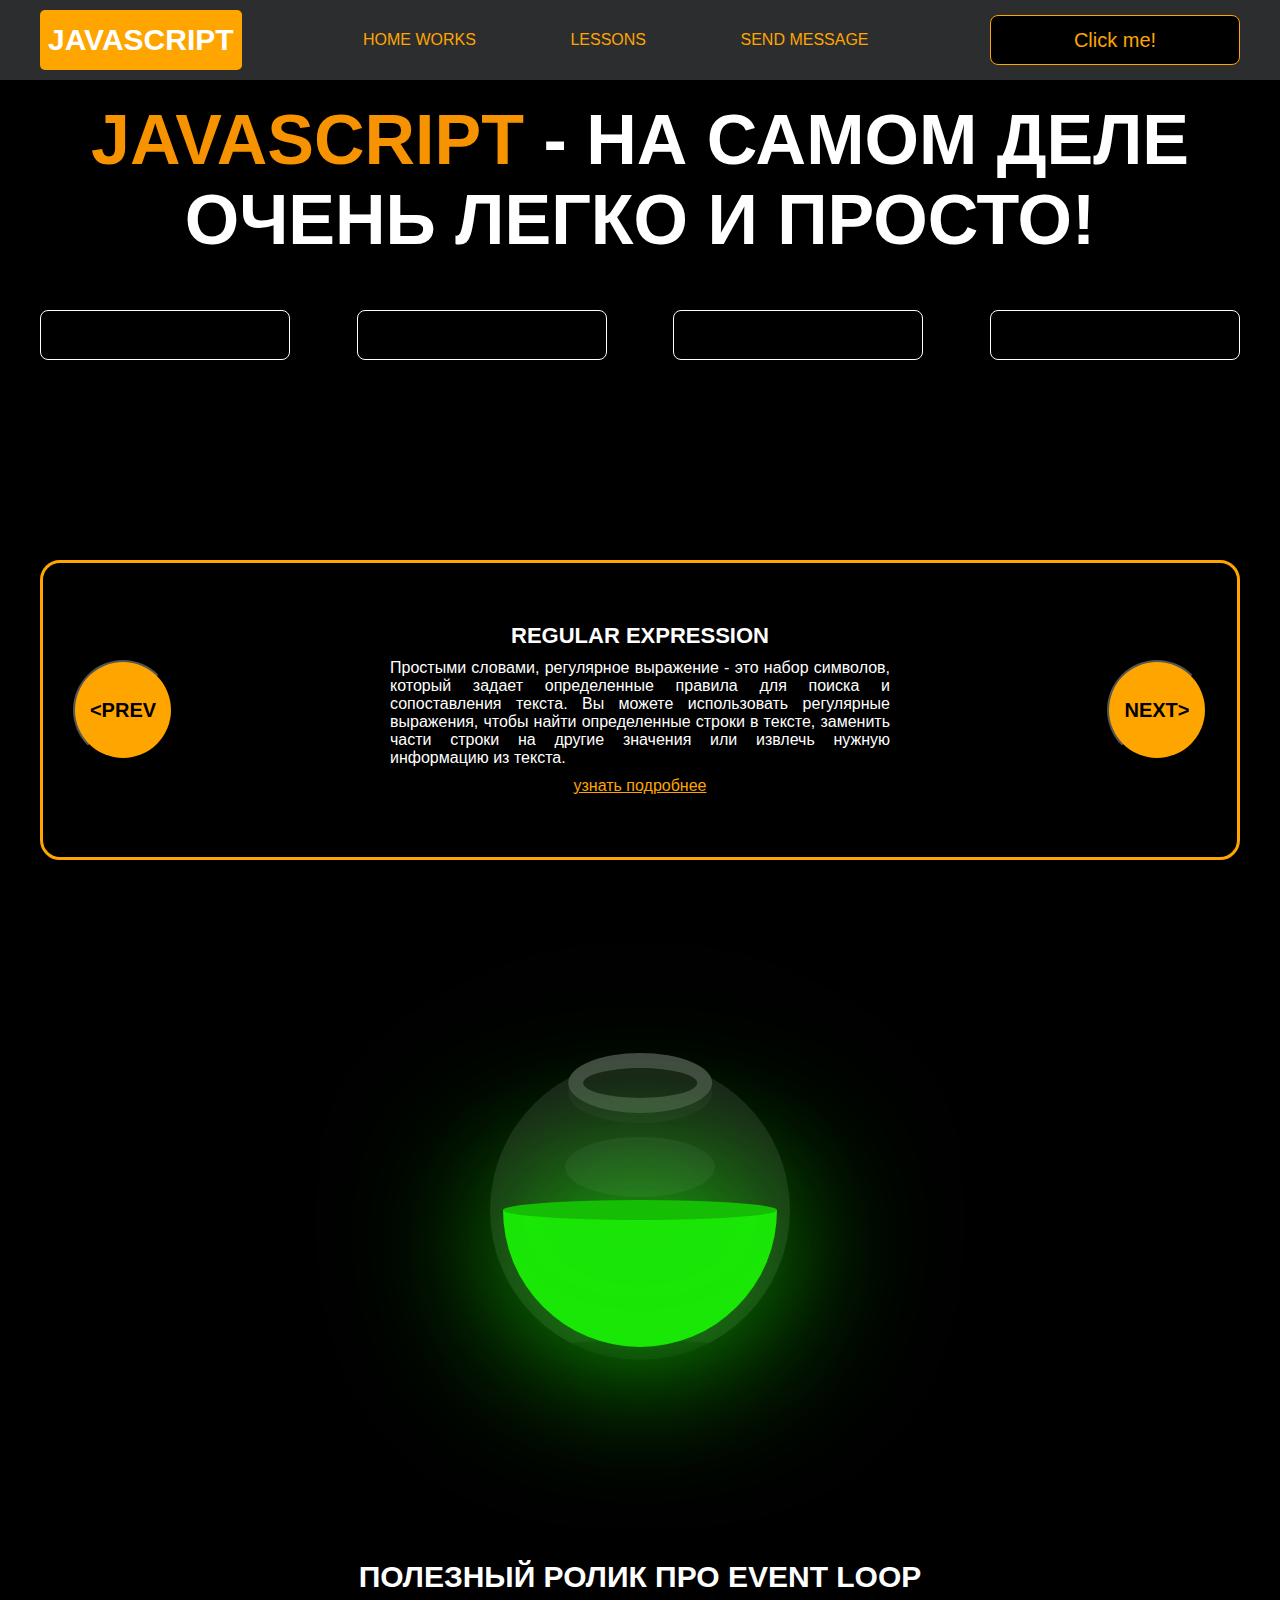
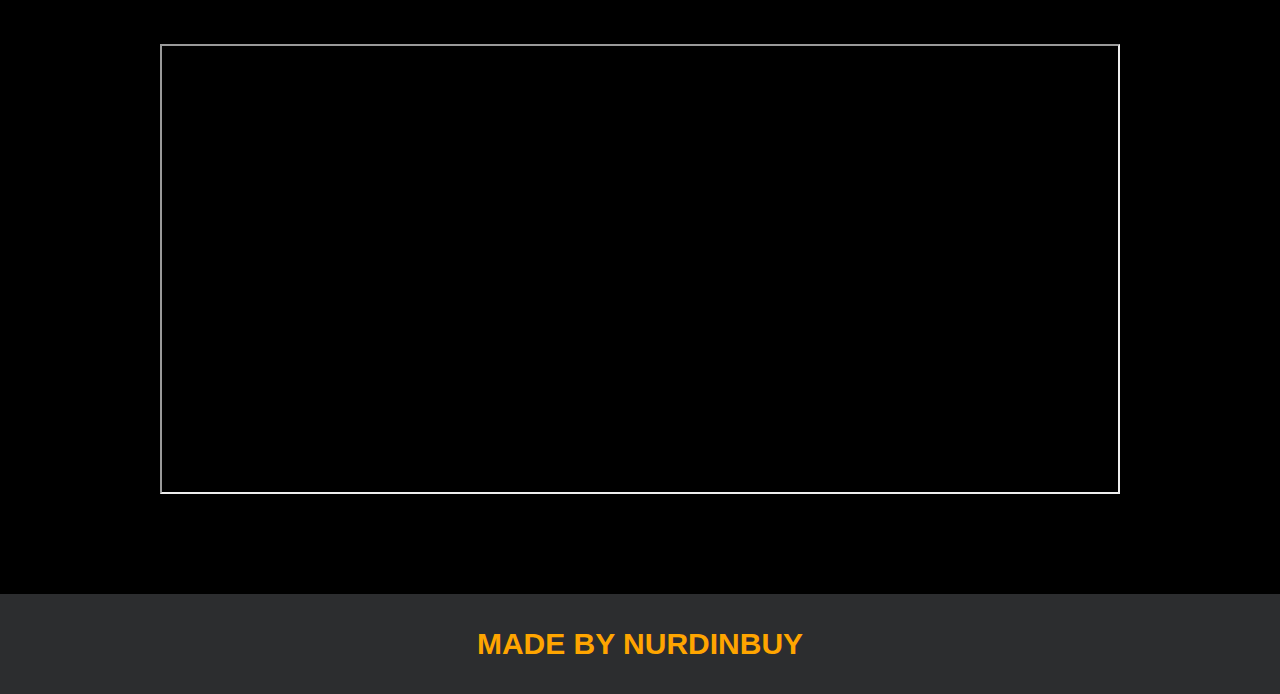
<file: project/index.html>
<!DOCTYPE html>
<html lang="en">
<head>
    <meta charset="UTF-8">
    <title>Java Script</title>
    <link rel="stylesheet" href="css/style.css">
    <link rel="stylesheet" href="css/core.css">
</head>
<body>

<div class="wrapper">
    <div class="header">
        <div class="container">
            <div class="inner_header">
                <a href="index.html">
                    <div class="logotype">
                        <h2>JavaScript</h2>
                    </div>
                </a>
                <ul class="menu">
                    <li class="menu_link">
                        <a href="pages/home_works.html">Home Works</a>
                    </li>
                    <li class="menu_link">
                        <a href="pages/lessons.html">Lessons</a>
                    </li>
                    <li class="menu_link">
                        <a href="http://t.me/nurdinbuy16" target="_blank">Send message</a>
                    </li>
                </ul>
                <button class="btn" id="btn-get">Click me!</button>
            </div>
        </div>
    </div>

    <div class="main_block">
        <div class="container">
            <div class="inner_main">
                <h1><strong id="js-color">JavaScript</strong> - на самом деле очень легко и просто!</h1>
                <div class="colors-buttons">
                    <button class="btn btn-color"></button>
                    <button class="btn btn-color"></button>
                    <button class="btn btn-color"></button>
                    <button class="btn btn-color"></button>
                </div>
            </div>
        </div>
    </div>

    <div class="slider_block">
        <div class="container">
            <div class="inner_slider">
                <div class="slider">
                    <button class="btn-slide" id="prev">&lt;prev</button>
                    <div class="slide active_slide">
                        <div class="slide_card">
                            <h3>regular expression</h3>
                            <p>Простыми словами, регулярное выражение - это набор символов, который задает определенные правила для поиска и сопоставления текста. Вы можете использовать регулярные выражения, чтобы найти определенные строки в тексте, заменить части строки на другие значения или извлечь нужную информацию из текста.</p>
                            <a href="https://developer.mozilla.org/ru/docs/Web/JavaScript/Guide/Regular_expressions" target="_blank">узнать подробнее</a>
                        </div>
                    </div>
                    <div class="slide">
                        <div class="slide_card">
                            <h3>recursion</h3>
                            <p>Простыми словами, рекурсия - это, когда функция делает повторяющиеся вызовы самой себя для решения задачи, пока не достигнет определенного условия выхода из рекурсии.</p>
                            <a href="https://learn.javascript.ru/recursion" target="_blank">узнать подробнее</a>
                        </div>
                    </div>
                    <div class="slide">
                        <div class="slide_card">
                            <h3>json</h3>
                            <p>Простыми словами, JSON - это способ представления данных в виде текста, чтобы они могли быть легко поняты и использованы различными программами. Он использует простые правила для описания объектов и массивов, а также для представления простых типов данных, таких как строки, числа, логические значения и т.д.</p>
                            <a href="https://developer.mozilla.org/ru/docs/Learn/JavaScript/Objects/JSON" target="_blank">узнать подробнее</a>
                        </div>
                    </div>
                    <div class="slide">
                        <div class="slide_card">
                            <h3>event loop</h3>
                            <p>Простыми словами, event loop похож на дежурного, который непрерывно проверяет, произошло ли какое-либо событие, и реагирует на него, когда оно происходит. Он имеет список задач, которые нужно выполнить, и он перебирает этот список событий одно за другим, обрабатывая каждое событие, когда оно наступает.</p>
                            <a href="https://highload.today/kak-ustroen-event-loop-v-javascript-parallelnaya-model-i-tsikl-sobytij/" target="_blank">узнать подробнее</a>
                        </div>
                    </div>
                    <button class="btn-slide" id="next">next&gt;</button>
                </div>
            </div>
        </div>
    </div>

    <div class="botlle">
        <div class="container">
            <div class="bottle_inner">
                <a href="pages/monster.html">
                    <div class="bowl">
                        <div class="shadow"></div>
                        <div class="liquid"></div>

                    </div>
                </a>
            </div>
        </div>
    </div>

    <div class="block_video">
        <div class="container">
            <h3>Полезный ролик про Event Loop</h3>
            <div class="inner_block_video">
                <iframe width="80%" height="450" src="https://www.youtube.com/embed/zDlg64fsQow" title="YouTube video player" frameborder="2" allow="autoplay; clipboard-write; encrypted-media; gyroscope; picture-in-picture; web-share" allowfullscreen></iframe>
            </div>
        </div>
    </div>

    <div class="footer">
        <div class="container">
            <a href="https://www.instagram.com/nurdinbuy/" target="_blank">
                <div class="inner_footer">
                    <h2>Made by NurDinBuy</h2>
                </div>
            </a>
        </div>
    </div>
</div>

<div class="modal">
    <div class="modal_dialog">
        <div class="modal_content">
            <form action="#">
                <div class="modal_close">&times;</div>
                <div class="modal_title">Мы свяжемся с вами как можно быстрее!</div>
                <input
                    required
                    placeholder="Ваше имя"
                    name="name"
                    type="text"
                    class="modal_input"
                >
                <input
                    required
                    placeholder="Ваш номер телефона"
                    name="phone"
                    type="text"
                    class="modal_input"
                >
                <button class="btn btn_dark btn_min">Перезвонить мне</button>
            </form>
        </div>
    </div>
</div>

</body>
<script src="js/main.js"></script>
<script src="js/modal.js"></script>
</html>
</file>
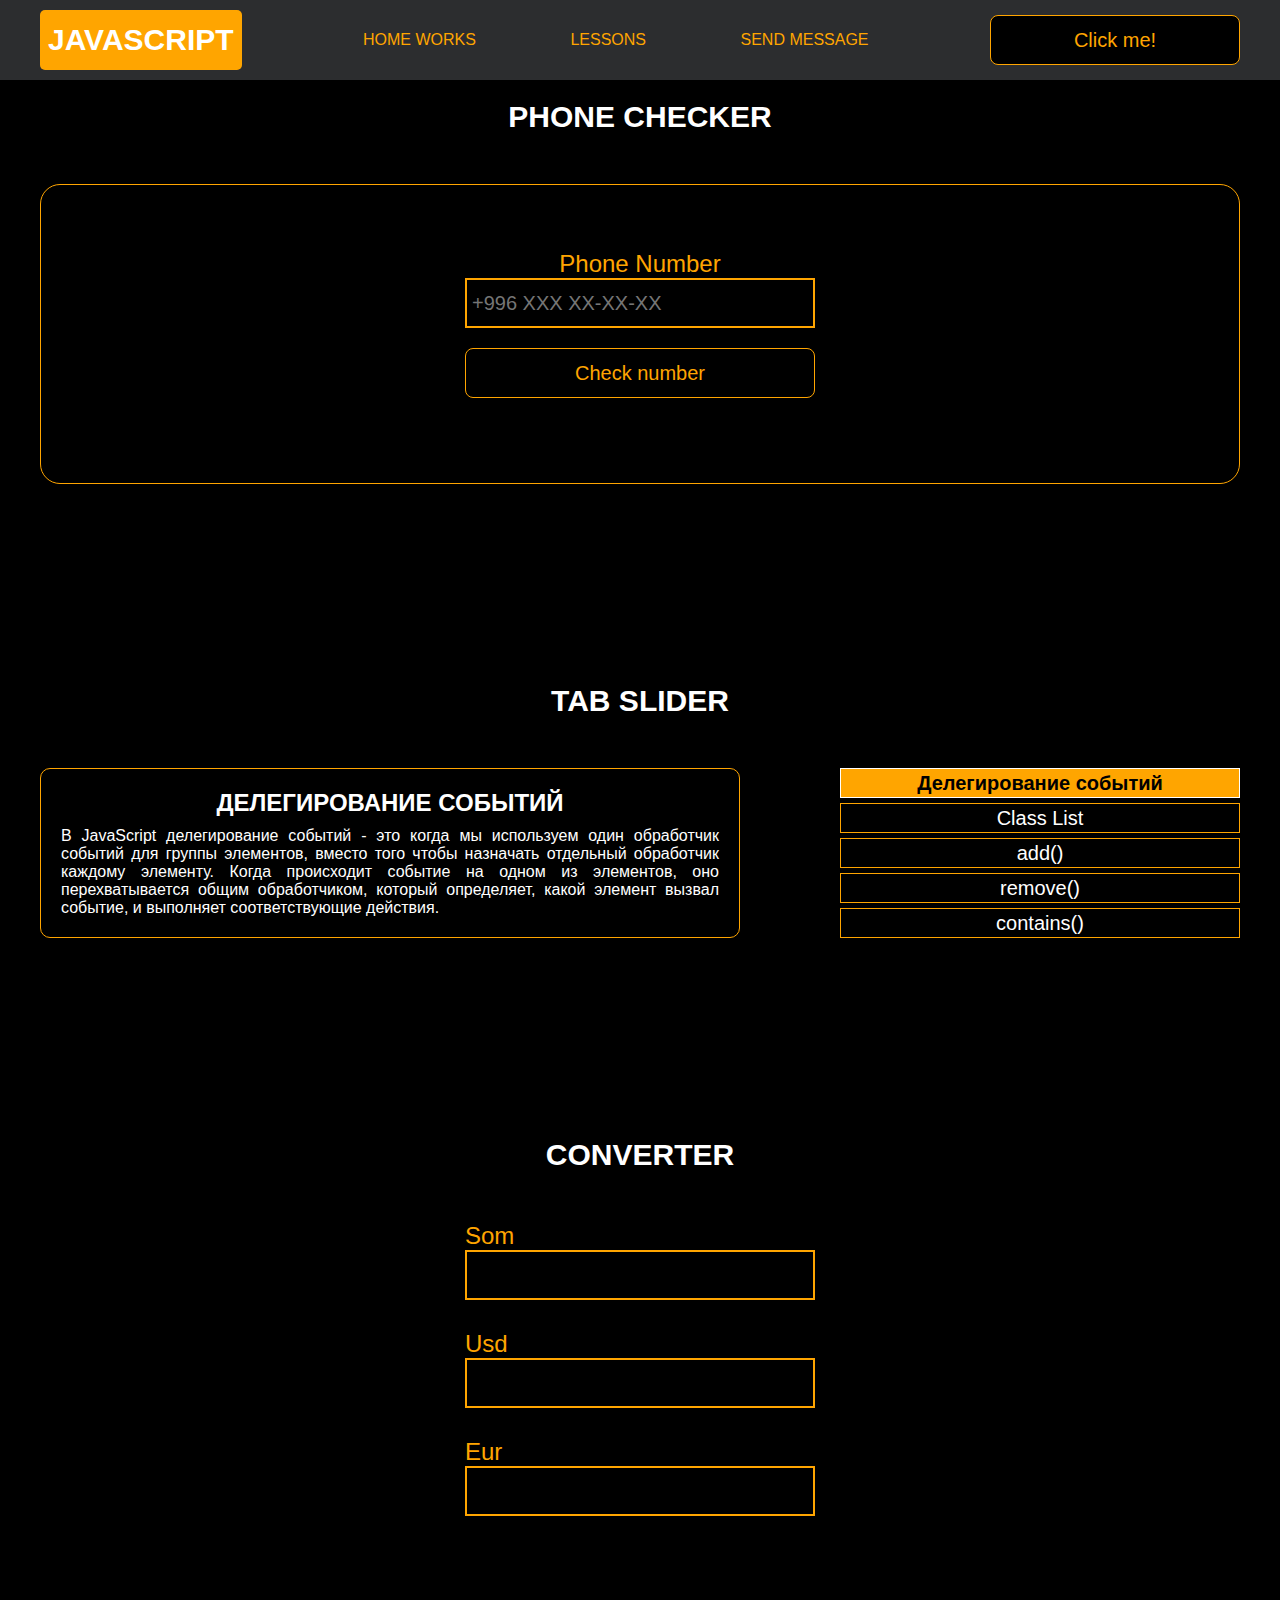
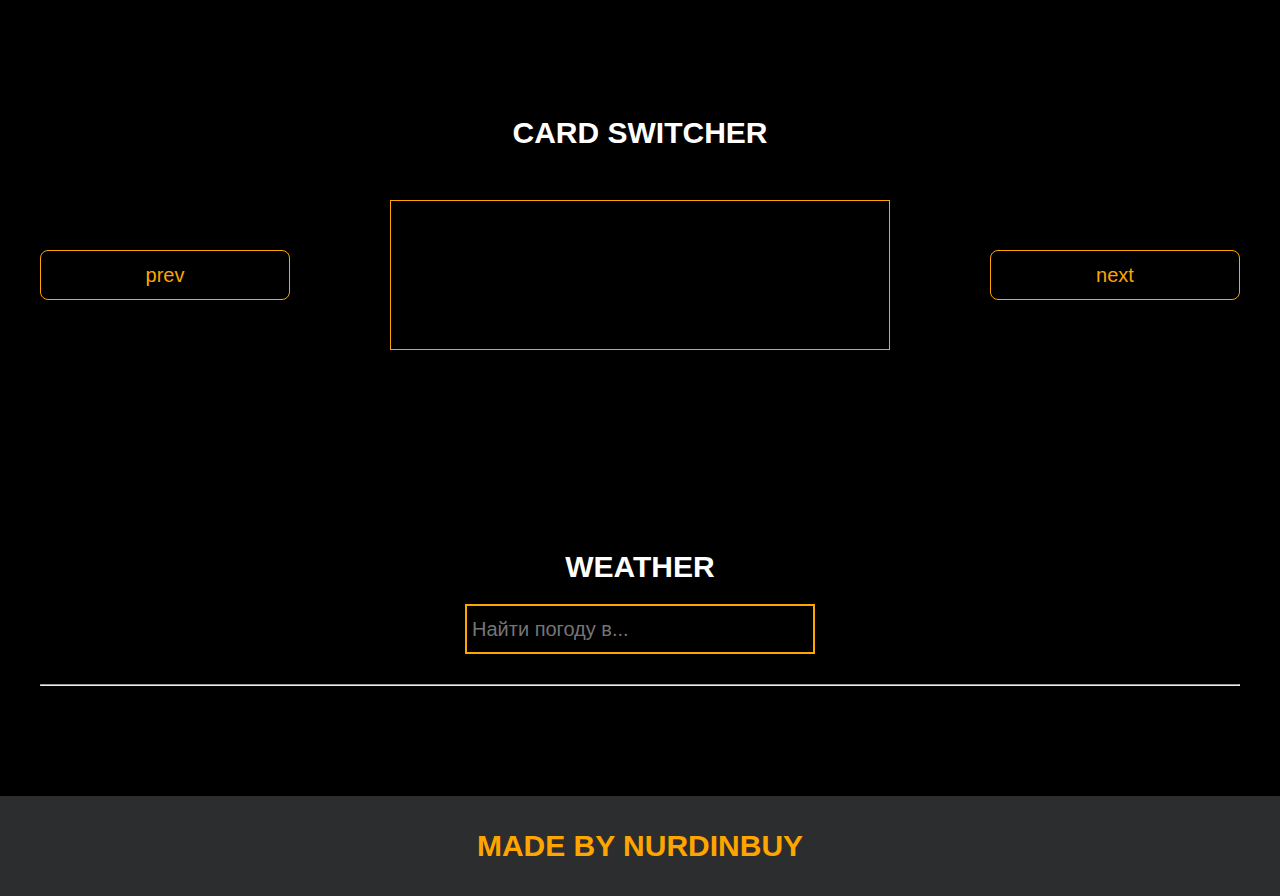
<file: project/pages/lessons.html>
<!DOCTYPE html>
<html lang="en">
<head>
    <meta charset="UTF-8">
    <title>Lessons</title>
    <link rel="stylesheet" href="../css/style.css">
    <link rel="stylesheet" href="../css/core.css">
    <link rel="stylesheet" href="../css/lessons.css">
</head>
<body>

<div class="wrapper">
    <div class="header">
        <div class="container">
            <div class="inner_header">
                <a href="../index.html">
                    <div class="logotype">
                        <h2>Java<span>Script</span></h2>
                    </div>
                </a>
                <ul class="menu">
                    <li class="menu_link">
                        <a href="../pages/home_works.html">Home Works</a>
                    </li>
                    <li class="menu_link">
                        <a href="../pages/lessons.html">Lessons</a>
                    </li>
                    <li class="menu_link">
                        <a href="https://t.me/NurDinBuy16" target="_blank">Send message</a>
                    </li>
                </ul>
                <button class="btn" id="btn-get">Click me!</button>
            </div>
        </div>
    </div>

    <div class="phone_block">
        <div class="container">
            <h3>Phone checker</h3>
            <div class="inner_phone_block">
                <div class="form_phone">
                    <label for="phone_input">Phone Number</label>
                    <input type="text" id="phone_input" placeholder="+996 XXX XX-XX-XX">
                    <button class="btn" id="phone_button">Check number</button>
                    <span class="checker" id="phone_result"></span>
                </div>
            </div>
        </div>
    </div>

    <div class="tab_slider">
        <div class="container">
            <h3>tab slider</h3>
            <div class="inner_tab_slider">
                <div class="tab_contents_block">

                    <div class="tab_content_block">
                        <h4>Делегирование событий</h4>
                        <p>В JavaScript делегирование событий - это когда мы используем один обработчик событий для
                            группы элементов, вместо того чтобы назначать отдельный обработчик каждому элементу. Когда
                            происходит событие на одном из элементов, оно перехватывается общим обработчиком, который
                            определяет, какой элемент вызвал событие, и выполняет соответствующие действия.</p>
                    </div>
                    <div class="tab_content_block">
                        <h4>classList</h4>
                        <p>classList в JavaScript - это свойство, которое позволяет нам работать с классами элемента
                            HTML. С помощью classList мы можем добавлять, удалять или проверять наличие классов у
                            элемента. Допустим, у нас есть элемент на веб-странице, и мы хотим изменить его классы с
                            помощью JavaScript. Вместо того, чтобы обращаться напрямую к атрибуту class, мы можем
                            использовать свойство classList этого элемента. </p>
                    </div>
                    <div class="tab_content_block">
                        <h4>add()</h4>
                        <p>Метод add позволяет добавить новый класс к списку классов элемента. Например,
                            element.classList.add('new-class') добавит класс с именем "new-class" к элементу.</p>
                    </div>
                    <div class="tab_content_block">
                        <h4>remove()</h4>
                        <p>Метод remove позволяет удалить класс из списка классов элемента. Например,
                            element.classList.remove('old-class') удалит класс с именем "old-class" из элемента.</p>
                    </div>
                    <div class="tab_content_block">
                        <h4>contains()</h4>
                        <p>Метод contains позволяет проверить, содержит ли элемент определенный класс. Он возвращает
                            true, если класс присутствует, и false, если его нет. Например,
                            element.classList.contains('highlight') вернет true, если у элемента есть класс
                            "highlight".</p>
                    </div>

                    <div class="tab_content_items">
                        <div class="tab_content_item tab_content_item_active">Делегирование событий</div>
                        <div class="tab_content_item">Class List</div>
                        <div class="tab_content_item">add()</div>
                        <div class="tab_content_item">remove()</div>
                        <div class="tab_content_item">contains()</div>
                    </div>

                </div>
            </div>
        </div>
    </div>

    <div class="converter">
        <div class="container">
            <h3>CONVERTER</h3>
            <div class="inner_converter">
                <div class="som">
                    <label for="som">Som</label>
                    <input type="number" id="som">
                </div>
                <div class="usd">
                    <label for="usd">Usd</label>
                    <input type="number" id="usd">
                </div>
                <div class="eur">
                    <label for="eur">Eur</label>
                    <input type="number" id="eur">
                </div>
            </div>
        </div>
    </div>

    <div class="card_switcher">
        <div class="container">
            <h3>Card Switcher</h3>
            <div class="inner_card_switcher">
                <button class="btn" id="btn-prev">prev</button>
                <div class="card"></div>
                <button class="btn" id="btn-next">next</button>
            </div>
        </div>
    </div>

    <div class="weather">
        <div class="container">
            <h3>WEATHER</h3>
            <div class="inner_weather">
                <div>
                    <input type="text" class="cityName" placeholder="Найти погоду в...">
                </div>
                <div>
                    <span class="city"></span>
                    <hr/>
                    <span class="temp"></span>
                </div>
            </div>
        </div>
    </div>

    <div class="footer">
        <div class="container">
            <a href="https://www.instagram.com/nurdinbuy/" target="_blank">
                <div class="inner_footer">
                    <h2>Made by NurDinBuy</h2>
                </div>
            </a>
        </div>
    </div>
</div>

<div class="modal">
    <div class="modal_dialog">
        <div class="modal_content">
            <form action="#">
                <div class="modal_close">&#10006;</div>
                <div class="modal_title">Мы свяжемся с вами как можно быстрее!</div>
                <input required placeholder="Ваше имя" name="name" type="text" class="modal_input">
                <input required placeholder="Ваш номер телефона" name="phone" type="phone" class="modal_input">
                <button class="btn btn_dark btn_min">Перезвонить мне</button>
            </form>
        </div>
    </div>
</div>

</body>
<script src="../js/lesson.js"></script>
<script src="../js/modal.js"></script>
</html>
</file>
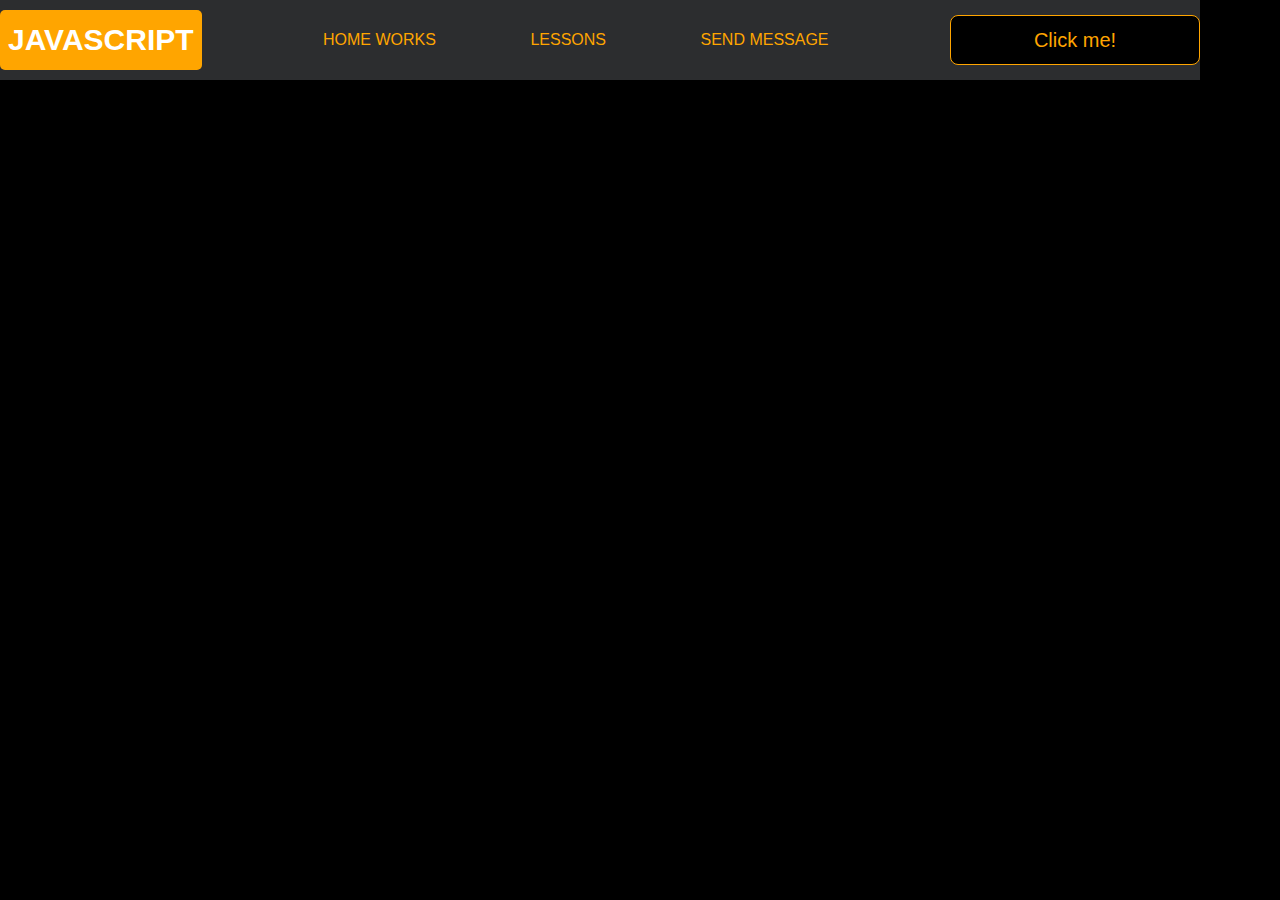
<file: project/pages/monster.html>
<!DOCTYPE html>
<html lang="en">
<head>
    <meta charset="UTF-8">
    <title>Monster</title>
    <link rel="stylesheet" href="../css/style.css">
    <link rel="stylesheet" href="../css/core.css">
    <link rel="stylesheet" href="../css/monster.css">
</head>
<body>
<div class="wrapper">
    <div class="header">
        <div class="container">
            <div class="inner_header">
                <a href="../index.html">
                    <div class="logotype">
                        <h2>Java<span>Script</span></h2>
                    </div>
                </a>
                <ul class="menu">
                    <li class="menu_link">
                        <a href="../pages/home_works.html">Home Works</a>
                    </li>
                    <li class="menu_link">
                        <a href="../pages/lessons.html">Lessons</a>
                    </li>
                    <li class="menu_link">
                        <a href="https://t.me/NurDinBuy16" target="_blank">Send message</a>
                    </li>
                </ul>
                <button class="btn" id="btn-get">Click me!</button>
            </div>
        </div>
    </div>
</div>
<canvas id="canvas"></canvas>

<div class="modal">
    <div class="modal_dialog">
        <div class="modal_content">
            <form action="#">
                <div class="modal_close">&times;</div>
                <div class="modal_title">Мы свяжемся с вами как можно быстрее!</div>
                <input required placeholder="Ваше имя" name="name" type="text" class="modal_input">
                <input required placeholder="Ваш номер телефона" name="phone" type="phone" class="modal_input">
                <button class="btn btn_dark btn_min">Перезвонить мне</button>
            </form>
        </div>
    </div>
</div>

</body>
<script src="../js/monster.js"></script>
<script src="../js/modal.js"></script>
</html>
</file>
<file: project/css/style.css>
/* HEADER */

.header {
    height: 80px;
    background: #2c2d2f;
    display: flex;
    align-items: center;
    width: 100%;
    position: fixed;
    top: 0;
    z-index: 2;
}

.inner_header {
    height: 100%;
    display: flex;
    align-items: center;
    justify-content: space-between;
}

/* LOGOTYPE */

.logotype {
    display: flex;
    align-items: center;
    justify-content: center;
    font-size: 22px;
    height: 60px;
    width: fit-content;
    background: var(--orange);
    padding: 8px;
    color: white;
    border-radius: 5px;
    cursor: pointer;
}

/* HEADER MENU */

.menu {
    display: flex;
    justify-content: space-around;
    width: 600px;
}

.menu_link a {
    color: var(--orange);
    text-transform: uppercase;
}

.menu_link a:hover {
    text-decoration: underline;
}

/* MAIN BLOCK */

.main_block {
    padding: 100px 0;
    background: black;
}

/* BUTTONS COLOR PICKER */

.colors-buttons {
    display: flex;
    justify-content: space-between;
    margin-top: 50px;
}

.btn-color {
    border-radius: 20px;
    border-color: white !important;
}

/* FOOTER */

.footer {
    background: #2c2d2f;
    width: 100%;
}

.inner_footer {
    display: flex;
    align-items: center;
    justify-content: center;
    height: 100px;
}

.footer h2 {
    text-transform: uppercase;
    color: var(--orange);
    font-weight: 600;
}


/* SLIDER BLOCK */

.slider_block {
    padding: 100px 0;
    background: black;
}

.slider {
    position: relative;
    width: 100%;
    height: 300px;
    overflow: hidden;
    border: 3px solid var(--orange);
    border-radius: 20px;
    display: flex;
    align-items: center;
    justify-content: space-between;
    padding: 0 30px;
}

.slide {
    position: absolute;
    top: 60px;
    left: 0;
    width: 100%;
    height: 100%;
    display: none;
    transition: opacity 0.5s ease-in-out;
}

.slide_card {
    color: white;
    margin: 0 auto;
    width: 500px;
    text-align: center;
}

.slide_card h3 {
    color: white;
    text-transform: uppercase;
    font-size: 22px;
}

.slide_card p {
    font-size: 16px;
    text-align: justify;
    margin: 10px 0;
}

.slide_card a {
    color: var(--orange);
    text-decoration: underline;
}

.slide.active_slide {
    display: block;
}

/* VIDEO BLOCK */

.block_video {
    background: black;
    padding: 100px 0;
}

.inner_block_video {
    display: flex;
    justify-content: center;
    margin-top: 50px;
}

/* MODAL */

.modal {
    position: fixed;
    height: 100%;
    width: 100%;
    top: 0;
    left: 0;
    z-index: 2;
    background: rgba(0, 0, 0, 0.5);
    backdrop-filter: blur(10px);
    display: none;
}

.modal_dialog {
    max-width: 500px;
    margin: 200px auto;
}

.modal_content {
    position: relative;
    width: 100%;
    padding: 40px;
    background-color: black;
    border: 2px solid var(--orange);
    border-radius: 4px;
    max-height: 80vh;
    overflow-y: auto;
}

.modal_content form {
    display: flex;
    flex-direction: column;
    align-items: center;
}

.modal_close {
    position: absolute;
    top: 8px;
    right: 14px;
    font-size: 30px;
    color: red;
    opacity: 0.5;
    font-weight: 700;
    border: none;
    background-color: transparent;
    cursor: pointer;
}

.modal_title {
    text-align: center;
    font-size: 22px;
    text-transform: uppercase;
    color: white;
}

.modal_input, .btn_min {
    width: 100% !important;
    margin-top: 10px;
}


/*-------BOTTLE-------*/

.botlle {
    background: black;
    padding: 100px 0;
}

.bottle_inner {
    display: flex;
    justify-content: center;
    align-items: center;
}

.bowl {
    position: relative;
    width: 300px;
    height: 300px;
    background: rgba(255, 255, 255, 0.1);
    border-radius: 50%;
    border: 8px solid transparent;
    animation: animate 5s linear infinite;
    transform-origin: bottom center;
    animation-play-state: run;
}

@keyframes animate {
    0% {
        transform: rotate(0deg);
    }
    25% {
        transform: rotate(22deg);
    }
    50% {
        transform: rotate(0deg);
    }
    75% {
        transform: rotate(-22deg);
    }
    100% {
        filter: hue-rotate(360deg);
    }
}

.bowl::before {
    content: "";
    position: absolute;
    top: -15px;
    left: 50%;
    transform: translateX(-50%);
    width: 40%;
    height: 30px;
    border: 15px solid #444;
    border-radius: 50%;
    box-shadow: 0 10px #222;

}

.bowl::after {
    content: "";
    position: absolute;
    top: 35%;
    left: 50%;
    transform: translate(-50%, -50%);
    width: 150px;
    height: 60px;
    background: rgba(255, 255, 255, 0.05);
    transform-origin: center;
    animation: animatebowlshadow 5s linear infinite;
    border-radius: 50%;
    animation-play-state: running;

}


@keyframes animatebowlshadow {
    0% {
        left: 50%;
        width: 150px;
        height: 60px;
    }
    25% {
        left: 55%;
        width: 140px;
        height: 65px;
    }
    50% {
        left: 50%;
        width: 150px;
        height: 60px;
    }
    75% {
        left: 45%;
        width: 140px;
        height: 65px;
    }
    100% {


    }
}


.liquid {
    position: absolute;
    top: 50%;
    left: 5px;
    right: 5px;
    bottom: 5px;
    background: #1ae907;
    border-bottom-left-radius: 150px;
    border-bottom-right-radius: 150px;
    filter: drop-shadow(0 0 80px #1ae907);
    transform-origin: top center;
    animation: animateliquid 5s linear infinite;
    animation-play-state: running;
}

@keyframes animateliquid {
    0% {
        transform: rotate(0deg);
    }
    25% {
        transform: rotate(-22deg);
    }
    30% {
        transform: rotate(-23deg);
    }
    50% {
        transform: rotate(0deg);
    }
    75% {
        transform: rotate(22deg);
    }
    80% {
        transform: rotate(23deg);
    }
    100% {
        transform: rotate(0deg);
    }


}

.liquid::before {
    content: "";
    position: absolute;
    top: -10px;
    width: 100%;
    height: 20px;
    background: #15be05;
    border-radius: 50%;
    filter: drop-shadow(0 0 80px #15be05);
}

.shadow {
    position: absolute;
    top: calc(50% + 150px);
    left: 50%;
    transform: translate(-50%, -50%);
    width: 260px;
    height: 40px;
    background: rgba(0, 0, 0, 0.5);
    border-radius: 50%;
    animation: animateshadow 5s linear infinite;
    animation-play-state: running;

}

@keyframes animateshadow {
    0% {
        left: 50%;
        width: 260px;
        height: 40px;
        top: calc(50% + 150px);

    }

    25% {
        left: 55%;
        width: 265px;
        height: 30px;
        top: calc(50% + 130px);

    }
    50% {
        left: 50%;
        width: 260px;
        height: 40px;
        top: calc(50% + 150px);

    }
    75% {
        left: 45%;
        width: 265px;
        height: 30px;
        top: calc(50% + 130px);

    }
    100% {
    }
}
</file>
<file: project/css/core.css>
* {
    margin: 0;
    padding: 0;
    box-sizing: border-box;
}

.container {
    width: 1200px;
    margin: 0 auto;
}

body {
    font-family: "Britannic Bold", sans-serif;
    background: #c2d0d0;
}

.btn {
    width: 250px;
    height: 50px;
    font-size: 20px;
    cursor: pointer;
    border: 1px solid var(--orange);
    background: black;
    color: var(--orange);
    border-radius: 8px;
}

.btn:hover {
    background: #414349;
}

.btn:active {
    background: #56585D;
    border: 2px solid var(--orange);
}

a {
    text-decoration: none;
}

li {
    list-style: none;
}

h1 {
    text-align: center;
    font-size: 70px;
    color: white;
    margin: 0 auto;
    text-transform: uppercase;
    font-weight: 600;
}

h2 {
    text-align: center;
    font-size: 30px;
    color: white;
    margin: 0 auto;
    text-transform: uppercase;
    font-weight: 600;
}

h3 {
    text-align: center;
    font-size: 30px;
    color: white;
    margin: 0 auto;
    text-transform: uppercase;
    font-weight: 600;
}

h4 {
    font-size: 24px;
    color: white;
    text-transform: uppercase;
    font-weight: 600;
}

strong {
    color: #F79300;
}

label {
    font-size: 24px;
    color: var(--orange);
}

input {
    width: 350px;
    height: 50px;
    font-size: 20px;
    padding-left: 5px;
    color: var(--orange);
    background: black;
    border: 2px solid var(--orange);
}

.checker {
    color: white;
    font-size: 30px;
}

.btn-slide {
    display: block;
    width: 100px;
    height: 100px;
    background: var(--orange);
    color: black;
    font-size: 20px;
    text-transform: uppercase;
    border-radius: 50%;
    font-weight: 800;
    z-index: 1;
}

.btn-slide:hover {
    background: #b68733 !important;
    cursor: pointer;
    color: white;
}

:root {
    --orange: orange;
    --black: black;
}
</file>
<file: project/css/lessons.css>
/* PHONE CHECKER */

.phone_block {
    background: black;
    padding: 100px 0;
}

.inner_phone_block {
    margin-top: 50px;
    display: flex;
    justify-content: space-evenly;
    border: 1px solid var(--orange);
    height: 300px;
    border-radius: 20px;
    align-items: center;
}

.form_phone {
    display: flex;
    flex-direction: column;
    align-items: center;
}

.form_phone button {
    width: 100%;
    margin: 20px 0;
}

/* TAB SLIDER */

.tab_slider {
    background: black;
    padding: 100px 0;
}

.tab_content_block {
    width: 700px;
    border: 1px solid var(--orange);
    padding: 20px;
    border-radius: 10px;
    text-align: center;
    display: flex;
    align-items: center;
    flex-direction: column;
    justify-content: center;
    height: 170px;
}

.tab_content_block p {
    color: white;
    margin-top: 10px;
    text-align: justify;
}

.tab_content_items {
    width: 400px;
    display: flex;
    flex-direction: column;
    row-gap: 5px;
}

.tab_content_item {
    padding: 10px;
    height: 30px;
    color: white;
    border: 1px solid var(--orange);
    text-align: center;
    font-size: 20px;
    cursor: pointer;
    display: grid;
    place-content: center;
}

.tab_content_item_active {
    background: var(--orange);
    color: black;
    font-weight: 600;
    border: 1px solid white;
}

.tab_contents_block {
    display: flex;
    justify-content: space-between;
    align-items: center;
    margin-top: 50px;
}

/*------CARD SWITCHER------*/

.card_switcher {
    background-color: black;
    padding: 100px 0;
}

.card {
    width: 500px;
    height: 150px;
    border: 1px solid var(--orange);
    text-align: center;
    display: flex;
    flex-direction: column;
    justify-content: space-around;
    align-items: center;
    padding: 10px;
}

.card p {
    color: var(--orange);
    font-size: 20px;
}

.card span {
    color: white;
    font-size: 30px;
}

.inner_card_switcher {
    margin-top: 50px;
    display: flex;
    align-items: center;
    justify-content: space-between;
}


/*-------CONVERTER--------*/


.converter {
    padding: 100px 0;
    background-color: black;
}

.inner_converter {
    display: flex;
    align-items: center;
    justify-content: center;
    flex-direction: column;
    gap: 30px;
    margin-top: 50px;
}

.inner_converter > div {
    display: flex;
    flex-direction: column;
}

/*------WEATHER------*/

.weather {
    padding: 100px 0;
    background-color: black;
}

.inner_weather > div {
    display: flex;
    flex-direction: column;
    align-items: center;
    gap: 10px;
    color: white;
    font-size: 25px;
}

.inner_weather {
    display: flex;
    flex-direction: column;
    gap: 20px;
    margin-top: 20px;
}

hr {
    width: 100%;
}
</file>
<file: project/css/monster.css>
body,
html {
    margin: 0;
    padding: 0;
    position: fixed;
    background: black;
}

.header {
    position: static !important;
}

.buymeacoffee {
    text-decoration: none;
    position: fixed;
    right: 2rem;
    bottom: 2rem;
    background: #FFDD00;
    width: 3.5rem;
    height: 3.5rem;
    border-radius: 50%;
    transition: all 0.1s linear;
    box-shadow: 0.2rem 0.2rem 0.5rem rgba(0, 0, 0, 0.2);
    z-index: 1000;
    display: flex;
    align-items: center;
    justify-content: center;
}

.buymeacoffee:hover {
    width: 4rem;
    height: 4rem;
    line-height: 4rem;
}
</file>
